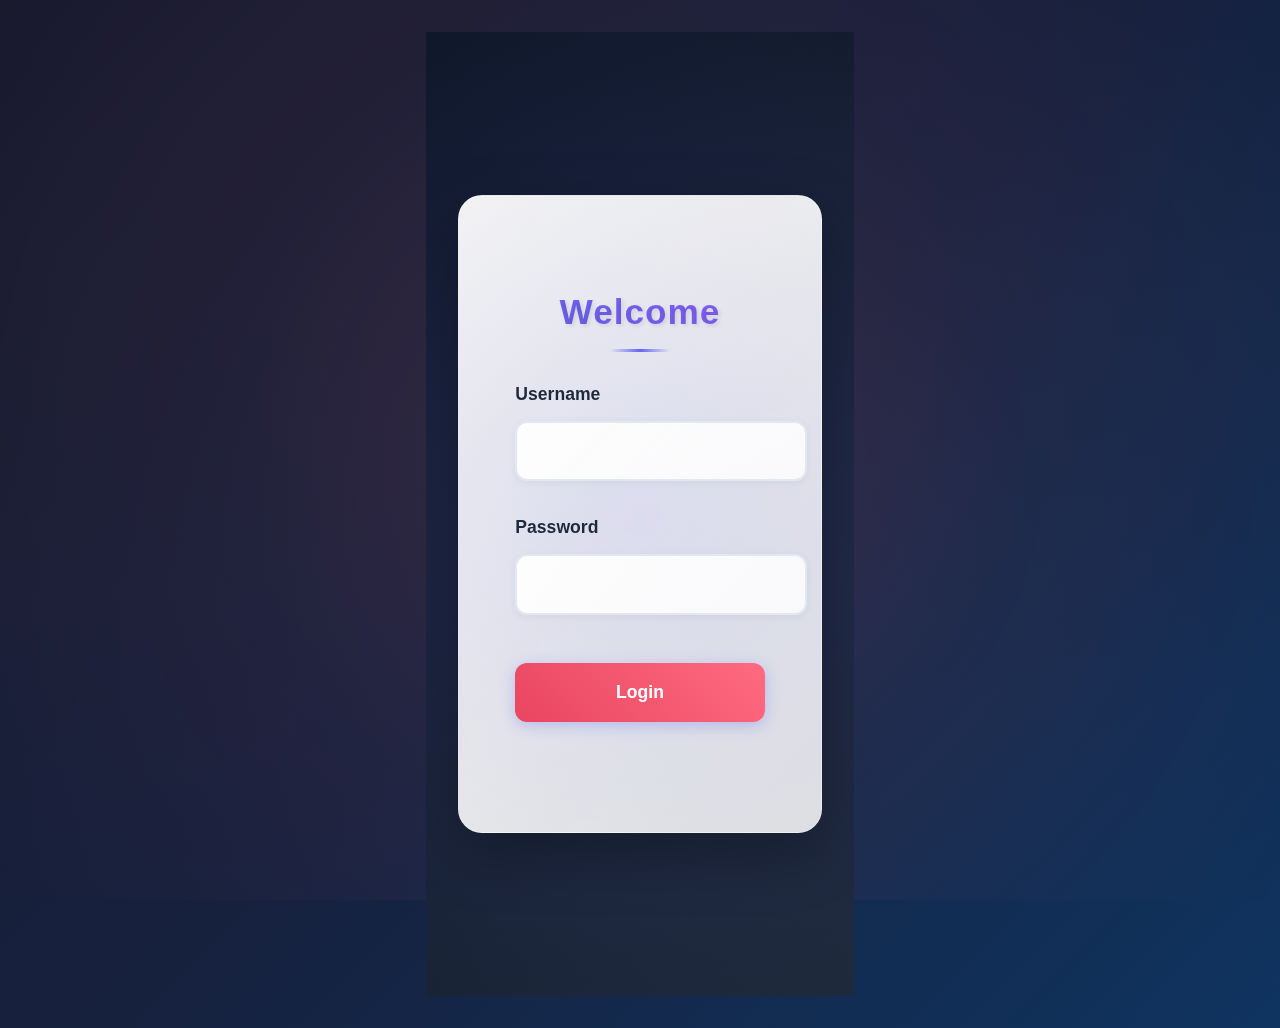
<file: login.html>
<!DOCTYPE html>
<html lang="en">
<head>
    <meta charset="UTF-8">
    <meta name="viewport" content="width=device-width, initial-scale=1.0">
    <title>Login - Webcam App</title>
    <link rel="stylesheet" href="style.css">
</head>
<body>
    <div class="login-container">
        <div class="login-box">
            <h1>Welcome</h1>
            <form id="loginForm">
                <div class="form-group">
                    <label for="username">Username</label>
                    <input type="text" id="username" name="username" required>
                </div>
                <div class="form-group">
                    <label for="password">Password</label>
                    <input type="password" id="password" name="password" required>
                </div>
                <button type="submit" class="login-btn">Login</button>
            </form>
            <p id="error-message" class="error-message"></p>
        </div>
    </div>
    <script src="login.js"></script>
</body>
</html>
</file>
<file: style.css>
body {
    font-family: 'Segoe UI', Arial, sans-serif;
    background: linear-gradient(135deg, #1a1a2e 0%, #16213e 50%, #0f3460 100%);
    color: #fff;
    display: flex;
    flex-direction: column;
    align-items: center;
    min-height: 100vh;
    margin: 0;
    position: relative;
    overflow-x: hidden;
    padding: 2rem;
    line-height: 1.6;
}

body::before {
    content: '';
    position: fixed;
    top: 0;
    left: 0;
    width: 100%;
    height: 100%;
    background: radial-gradient(circle at 50% 50%, rgba(255, 107, 129, 0.15) 0%, rgba(255, 107, 129, 0.05) 50%, transparent 100%);
    pointer-events: none;
    z-index: -1;
}

h1 {
    margin-top: 32px;
    margin-bottom: 16px;
    background: linear-gradient(45deg, #6366f1, #8b5cf6);
    -webkit-background-clip: text;
    background-clip: text;
    color: transparent;
    text-shadow: 2px 2px 4px rgba(0,0,0,0.2);
    font-size: 2.5rem;
    letter-spacing: 1px;
    position: relative;
}

h1::after {
    content: '';
    position: absolute;
    bottom: -10px;
    left: 50%;
    transform: translateX(-50%);
    width: 60px;
    height: 3px;
    background: linear-gradient(90deg, transparent, #6366f1, transparent);
}

.container {
    position: relative;
    width: 640px;
    height: 480px;
    margin-bottom: 16px;
    transition: all 0.4s cubic-bezier(0.4, 0, 0.2, 1);
    border-radius: 16px;
    overflow: hidden;
    box-shadow: 0 12px 40px rgba(0,0,0,0.4);
    background: linear-gradient(135deg, rgba(26, 26, 46, 0.9) 0%, rgba(22, 33, 62, 0.9) 100%);
    border: 1px solid rgba(255, 255, 255, 0.1);
}

.container:hover {
    transform: scale(1.02) translateY(-5px);
    box-shadow: 0 15px 40px rgba(0,0,0,0.4);
}

video, canvas {
    position: absolute;
    top: 0;
    left: 0;
    width: 100%;
    height: 100%;
    object-fit: cover;
    border-radius: 16px;
    box-shadow: 0 8px 32px rgba(0,0,0,0.3);
    transition: all 0.4s cubic-bezier(0.4, 0, 0.2, 1);
}

.controls {
    display: flex;
    flex-direction: column;
    gap: 20px;
    margin-bottom: 32px;
    align-items: center;
    background: linear-gradient(135deg, rgba(26, 26, 46, 0.8) 0%, rgba(22, 33, 62, 0.8) 100%);
    padding: 30px;
    border-radius: 20px;
    backdrop-filter: blur(10px);
    border: 1px solid rgba(255,255,255,0.1);
    box-shadow: 0 8px 32px rgba(0,0,0,0.2);
    transform: translateY(0);
    transition: all 0.3s ease;
}

.controls:hover {
    transform: translateY(-5px);
    box-shadow: 0 12px 40px rgba(0,0,0,0.3);
}

.start-btn {
    padding: 16px 32px;
    font-size: 1.2rem;
    background: linear-gradient(45deg, #e94560, #ff6b81);
    color: white;
    border: none;
    border-radius: 12px;
    cursor: pointer;
    transition: all 0.4s cubic-bezier(0.4, 0, 0.2, 1);
    box-shadow: 0 4px 15px rgba(99, 102, 241, 0.3);
    position: relative;
    overflow: hidden;
    font-weight: 600;
}

.start-btn::before {
    content: '';
    position: absolute;
    top: 0;
    left: -100%;
    width: 100%;
    height: 100%;
    background: linear-gradient(90deg, transparent, rgba(255,255,255,0.2), transparent);
    transition: 0.5s;
}

.start-btn:hover::before {
    left: 100%;
}

.start-btn:hover {
    transform: translateY(-3px) scale(1.05);
    box-shadow: 0 8px 25px rgba(99, 102, 241, 0.4);
}

.start-btn:disabled {
    background: #cccccc;
    cursor: not-allowed;
    transform: none;
    box-shadow: none;
}

.filter-controls {
    display: flex;
    gap: 16px;
    align-items: center;
    padding: 20px;
    background: rgba(0,0,0,0.3);
    border-radius: 16px;
    border: 1px solid rgba(255,255,255,0.1);
    backdrop-filter: blur(10px);
    box-shadow: 0 8px 32px rgba(0,0,0,0.2);
    transition: all 0.3s ease;
}

.filter-controls:hover {
    transform: translateY(-2px);
    box-shadow: 0 12px 40px rgba(0,0,0,0.3);
}

select {
    padding: 12px 24px;
    border-radius: 12px;
    border: none;
    font-size: 1rem;
    background: rgba(255,255,255,0.1);
    color: white;
    cursor: pointer;
    transition: all 0.3s ease;
    backdrop-filter: blur(5px);
    border: 1px solid rgba(255,255,255,0.1);
    min-width: 200px;
    font-weight: 500;
    text-transform: capitalize;
}

select:hover {
    background: rgba(255,255,255,0.15);
    transform: translateY(-2px);
    box-shadow: 0 4px 15px rgba(0,0,0,0.2);
    border-color: rgba(99, 102, 241, 0.3);
}

select:focus {
    outline: none;
    border-color: #6366f1;
    box-shadow: 0 0 0 3px rgba(99, 102, 241, 0.2);
}

.button-controls {
    display: flex;
    gap: 16px;
    padding: 15px;
    background: rgba(0,0,0,0.2);
    border-radius: 12px;
    border: 1px solid rgba(255,255,255,0.1);
    backdrop-filter: blur(5px);
}

button {
    padding: 12px 24px;
    border-radius: 10px;
    border: none;
    font-size: 1rem;
    background: linear-gradient(45deg, #6366f1, #8b5cf6);
    color: white;
    cursor: pointer;
    transition: all 0.4s cubic-bezier(0.4, 0, 0.2, 1);
    box-shadow: 0 4px 15px rgba(99, 102, 241, 0.3);
    position: relative;
    overflow: hidden;
    font-weight: 600;
}

button::before {
    content: '';
    position: absolute;
    top: 0;
    left: -100%;
    width: 100%;
    height: 100%;
    background: linear-gradient(90deg, transparent, rgba(255,255,255,0.2), transparent);
    transition: 0.5s;
}

button:hover::before {
    left: 100%;
}

button:hover {
    transform: translateY(-3px) scale(1.05);
    box-shadow: 0 8px 25px rgba(99, 102, 241, 0.4);
}

#downloadBtn {
    background: linear-gradient(45deg, #3b82f6, #2563eb);
    box-shadow: 0 4px 15px rgba(59, 130, 246, 0.3);
}

#downloadBtn:hover {
    box-shadow: 0 8px 25px rgba(59, 130, 246, 0.4);
}

.captured-image {
    margin-top: 20px;
    max-width: 640px;
    display: none;
    animation: fadeIn 0.5s ease;
    border-radius: 16px;
    overflow: hidden;
    box-shadow: 0 8px 32px rgba(0,0,0,0.3);
    background: rgba(0, 0, 0, 0.2);
    border: 1px solid rgba(255, 255, 255, 0.1);
}

.captured-image img {
    width: 100%;
    border-radius: 16px;
    box-shadow: 0 8px 32px rgba(0,0,0,0.3);
    transition: all 0.4s cubic-bezier(0.4, 0, 0.2, 1);
}

.captured-image img:hover {
    transform: scale(1.03);
    box-shadow: 0 12px 40px rgba(0,0,0,0.4);
}

/* Login Page Styles */
.login-container {
    display: flex;
    justify-content: center;
    align-items: center;
    min-height: 100vh;
    background: linear-gradient(135deg, #0f172a 0%, #1e293b 100%);
    position: relative;
    overflow: hidden;
    padding: 2rem;
}

.login-container::before {
    content: '';
    position: absolute;
    width: 200%;
    height: 200%;
    background: radial-gradient(circle at center, rgba(99, 102, 241, 0.15) 0%, transparent 50%);
    animation: rotate 20s linear infinite;
}

.login-box {
    background: linear-gradient(135deg, rgba(255, 255, 255, 0.95) 0%, rgba(255, 255, 255, 0.85) 100%);
    padding: 3.5rem;
    border-radius: 24px;
    box-shadow: 0 20px 60px rgba(0, 0, 0, 0.3);
    width: 100%;
    max-width: 420px;
    backdrop-filter: blur(10px);
    animation: slideUp 0.6s cubic-bezier(0.4, 0, 0.2, 1);
    border: 1px solid rgba(255,255,255,0.2);
    position: relative;
    overflow: hidden;
}


.login-box::before {
    content: '';
    position: absolute;
    top: -50%;
    left: -50%;
    width: 200%;
    height: 200%;
    background: radial-gradient(circle at center, rgba(99, 102, 241, 0.1) 0%, transparent 50%);
    animation: rotate 15s linear infinite;
}

.login-box h1 {
    text-align: center;
    color: #1e293b;
    margin-bottom: 2.5rem;
    font-size: 2.2rem;
    position: relative;
    background: linear-gradient(45deg, #6366f1, #8b5cf6);
    -webkit-background-clip: text;
    background-clip: text;
    color: transparent;
    text-shadow: 2px 2px 4px rgba(0,0,0,0.1);
}

.login-box h1::after {
    content: '';
    position: absolute;
    bottom: -12px;
    left: 50%;
    transform: translateX(-50%);
    width: 60px;
    height: 3px;
    background: linear-gradient(90deg, transparent, #6366f1, transparent);
}

.form-group {
    margin-bottom: 2rem;
    position: relative;
}

.form-group label {
    display: block;
    margin-bottom: 0.8rem;
    color: #1e293b;
    font-weight: 600;
    font-size: 1.1rem;
    transition: all 0.3s ease;
}

.form-group input {
    width: 100%;
    padding: 1.2rem;
    border: 2px solid #e2e8f0;
    border-radius: 12px;
    font-size: 1rem;
    transition: all 0.3s ease;
    background: linear-gradient(135deg, rgba(255, 255, 255, 0.95) 0%, rgba(255, 255, 255, 0.85) 100%);
    box-shadow: 0 2px 8px rgba(0,0,0,0.05);
}

.form-group input:focus {
    border-color: #6366f1;
    box-shadow: 0 0 0 4px rgba(99, 102, 241, 0.15);
    outline: none;
    transform: translateY(-2px);
}

.form-group input:focus + label {
    color: #6366f1;
    transform: translateY(-2px);
}

.login-btn {
    width: 100%;
    padding: 1.2rem;
    background: linear-gradient(45deg, #e94560, #ff6b81);
    color: white;
    border: none;
    border-radius: 12px;
    font-size: 1.1rem;
    font-weight: 600;
    cursor: pointer;
    transition: all 0.4s cubic-bezier(0.4, 0, 0.2, 1);
    box-shadow: 0 4px 15px rgba(99, 102, 241, 0.3);
    position: relative;
    overflow: hidden;
    margin-top: 1rem;
}

.login-btn::before {
    content: '';
    position: absolute;
    top: 0;
    left: -100%;
    width: 100%;
    height: 100%;
    background: linear-gradient(90deg, transparent, rgba(255,255,255,0.2), transparent);
    transition: 0.5s;
}

.login-btn:hover::before {
    left: 100%;
}

.login-btn:hover {
    transform: translateY(-3px) scale(1.02);
    box-shadow: 0 8px 25px rgba(99, 102, 241, 0.4);
}

.error-message {
    color: #dc2626;
    text-align: center;
    margin-top: 1rem;
    font-size: 0.9rem;
    animation: shake 0.5s cubic-bezier(0.4, 0, 0.2, 1);
    padding: 12px;
    font-weight: 500;
}

@keyframes shake {
    0%, 100% { transform: translateX(0); }
    25% { transform: translateX(-8px); }
    75% { transform: translateX(8px); }
}

@keyframes slideUp {
    from { 
        opacity: 0; 
        transform: translateY(30px) scale(0.95);
    }
    to { 
        opacity: 1; 
        transform: translateY(0) scale(1);
    }
}

@keyframes rotate {
    from { transform: rotate(0deg); }
    to { transform: rotate(360deg); }
}

.logout-btn {
    padding: 1rem 2rem;
    background: linear-gradient(45deg, #e94560, #ff6b81);
    color: white;
    border: none;
    border-radius: 12px;
    cursor: pointer;
    transition: all 0.4s cubic-bezier(0.4, 0, 0.2, 1);
    box-shadow: 0 4px 15px rgba(239, 68, 68, 0.3);
    position: relative;
    overflow: hidden;
}

.logout-btn::before {
    content: '';
    position: absolute;
    top: 0;
    left: -100%;
    width: 100%;
    height: 100%;
    background: linear-gradient(90deg, transparent, rgba(255,255,255,0.2), transparent);
    transition: 0.5s;
}

.logout-btn:hover::before {
    left: 100%;
}

.logout-btn:hover {
    transform: translateY(-3px) scale(1.05);
    box-shadow: 0 8px 25px rgba(239, 68, 68, 0.4);
}

.main-content {
    display: flex;
    gap: 20px;
    justify-content: center;
    align-items: flex-start;
    padding: 20px;
    max-width: 1200px;
    margin: 0 auto;
}

.left-section {
    display: flex;
    flex-direction: column;
    gap: 20px;
}

.filter-history {
    margin-top: 0;
    padding: 25px;
    background: linear-gradient(135deg, rgba(26, 26, 46, 0.9) 0%, rgba(22, 33, 62, 0.9) 100%);
    border-radius: 20px;
    box-shadow: 0 8px 32px rgba(0,0,0,0.2);
    width: 300px;
    min-height: 480px;
    position: sticky;
    top: 20px;
    backdrop-filter: blur(10px);
    border: 1px solid rgba(255,255,255,0.1);
    transition: all 0.3s ease;
}

.filter-history:hover {
    transform: translateY(-5px);
    box-shadow: 0 12px 40px rgba(0,0,0,0.3);
    border-color: rgba(99, 102, 241, 0.2);
}

.history-header {
    color: #fff;
    margin: 0 0 25px 0;
    font-size: 1.4rem;
    border-bottom: 2px solid #e94560;
    padding-bottom: 15px;
    text-shadow: 2px 2px 4px rgba(0,0,0,0.2);
    position: relative;
    font-weight: 600;
}

.history-header::after {
    content: '';
    position: absolute;
    bottom: -2px;
    left: 0;
    width: 50px;
    height: 2px;
    background: linear-gradient(90deg, #e94560, transparent);
}

.filter-list {
    list-style: none;
    padding: 0;
    margin: 0;
    max-height: 400px;
    overflow-y: auto;
    scrollbar-width: thin;
    scrollbar-color: rgba(99, 102, 241, 0.5) rgba(255, 255, 255, 0.05);
    background: linear-gradient(135deg, rgba(26, 26, 46, 0.7) 0%, rgba(22, 33, 62, 0.7) 100%);
    border-radius: 12px;
    padding: 8px;
}

.filter-list::-webkit-scrollbar {
    width: 6px;
}

.filter-list::-webkit-scrollbar-track {
    background: rgba(255, 255, 255, 0.05);
    border-radius: 3px;
}

.filter-list::-webkit-scrollbar-thumb {
    background: rgba(99, 102, 241, 0.5);
    border-radius: 3px;
}

.filter-list::-webkit-scrollbar-thumb:hover {
    background: rgba(99, 102, 241, 0.7);
}

.filter-item {
    display: flex;
    justify-content: space-between;
    align-items: center;
    padding: 16px;
    border-bottom: 1px solid rgba(255,255,255,0.1);
    color: #fff;
    transition: all 0.3s ease;
    border-radius: 12px;
    margin-bottom: 8px;
    background: linear-gradient(135deg, rgba(22, 33, 62, 0.9) 0%, rgba(15, 52, 96, 0.9) 100%);
    position: relative;
    overflow: hidden;
}

.filter-item:last-child {
    margin-bottom: 0;
    border-bottom: none;
}

.filter-item::before {
    content: '';
    position: absolute;
    left: 0;
    top: 0;
    height: 100%;
    width: 4px;
    background: linear-gradient(to bottom, #e94560, #ff6b81);
    opacity: 0;
    transition: opacity 0.3s ease;
}

.filter-item:hover {
    background: linear-gradient(135deg, rgba(15, 52, 96, 0.95) 0%, rgba(22, 33, 62, 0.95) 100%);
    transform: translateX(8px);
    box-shadow: 0 4px 15px rgba(0,0,0,0.2);
    border-color: rgba(99, 102, 241, 0.2);
}

.filter-item:hover::before {
    opacity: 1;
}

.filter-item:hover .filter-name {
    color: #e94560;
}

.filter-item:hover .filter-name::before {
    transform: scale(1.2);
    transition: transform 0.3s ease;
}

.filter-name {
    font-weight: 600;
    color: #ff6b81;
    text-transform: capitalize;
    text-shadow: 1px 1px 2px rgba(0,0,0,0.2);
    font-size: 1.1rem;
    letter-spacing: 0.3px;
    display: flex;
    align-items: center;
    gap: 8px;
}

/* Filter type icons */
.filter-name[data-filter="glasses"]::before {
    content: '👓';
    font-size: 1.2rem;
}

.filter-name[data-filter="mustache"]::before {
    content: '🧔';
    font-size: 1.2rem;
}

.filter-name[data-filter="hat"]::before {
    content: '��';
    font-size: 1.2rem;
}

.filter-name[data-filter="crown"]::before {
    content: '👑';
    font-size: 1.2rem;
}

.filter-name[data-filter="heart"]::before {
    content: '❤️';
    font-size: 1.2rem;
}

.filter-name[data-filter="default"]::before {
    content: '🎨';
    font-size: 1.2rem;
}

.filter-timestamp {
    color: #94a3b8;
    font-size: 0.9rem;
    opacity: 0.8;
    font-weight: 500;
    display: flex;
    align-items: center;
    gap: 4px;
}

.filter-timestamp::before {
    content: '🕒';
    font-size: 0.9rem;
}

.no-filters {
    color: #94a3b8;
    text-align: center;
    font-style: italic;
    margin: 20px 0;
    padding: 20px;
    background: linear-gradient(135deg, rgba(255, 107, 129, 0.15) 0%, rgba(233, 69, 96, 0.05) 100%);
    border-radius: 12px;
    border: 1px solid rgba(255, 107, 129, 0.2);
    animation: fadeIn 0.5s ease;
    font-size: 1rem;
    line-height: 1.6;
    display: flex;
    align-items: center;
    justify-content: center;
    gap: 8px;
}

.no-filters::before {
    content: '✨';
    font-size: 1.2rem;
}

@keyframes fadeIn {
    from { 
        opacity: 0; 
        transform: translateY(20px) scale(0.95);
    }
    to { 
        opacity: 1; 
        transform: translateY(0) scale(1);
    }
}

.form-select {
    background: linear-gradient(135deg, #1a1a2e 0%, #16213e 100%);
    color: #ecf0f1;
    border: 2px solid #e94560;
    border-radius: 8px;
    padding: 10px 15px;
    font-size: 16px;
    cursor: pointer;
    transition: all 0.3s ease;
    width: 200px;
    margin: 10px;
    box-shadow: 0 2px 5px rgba(0, 0, 0, 0.2);
}

.form-select:hover {
    background: linear-gradient(135deg, #16213e 0%, #0f3460 100%);
    border-color: #ff6b81;
    box-shadow: 0 4px 8px rgba(0, 0, 0, 0.3);
}

.form-select:focus {
    outline: none;
    border-color: #1abc9c;
    box-shadow: 0 0 10px rgba(26, 188, 156, 0.5);
}

.form-select option {
    background: linear-gradient(135deg, #1a1a2e 0%, #16213e 100%);
    color: #ecf0f1;
    padding: 10px;
}

/* Add a custom arrow for the select */
.form-select {
    appearance: none;
    -webkit-appearance: none;
    -moz-appearance: none;
    background-image: url("data:image/svg+xml;charset=UTF-8,%3csvg xmlns='http://www.w3.org/2000/svg' viewBox='0 0 24 24' fill='%23ecf0f1'%3e%3cpath d='M7 10l5 5 5-5z'/%3e%3c/svg%3e");
    background-repeat: no-repeat;
    background-position: right 10px center;
    background-size: 20px;
    padding-right: 40px;
} 
.form-select {
    background-color: #2c3e50;
    color: #ecf0f1;
    border: 2px solid #3498db;
    border-radius: 8px;
    padding: 10px 15px;
    font-size: 16px;
    cursor: pointer;
    transition: all 0.3s ease;
    width: 200px;
    margin: 10px;
    box-shadow: 0 2px 5px rgba(0, 0, 0, 0.2);
}

.form-select:hover {
    background-color: #34495e;
    border-color: #2980b9;
    box-shadow: 0 4px 8px rgba(0, 0, 0, 0.3);
}

.form-select:focus {
    outline: none;
    border-color: #1abc9c;
    box-shadow: 0 0 10px rgba(26, 188, 156, 0.5);
}

.form-select option {
    background-color: #2c3e50;
    color: #ecf0f1;
    padding: 10px;
}

/* Add a custom arrow for the select */
.form-select {
    appearance: none;
    -webkit-appearance: none;
    -moz-appearance: none;
    background-image: url("data:image/svg+xml;charset=UTF-8,%3csvg xmlns='http://www.w3.org/2000/svg' viewBox='0 0 24 24' fill='%23ecf0f1'%3e%3cpath d='M7 10l5 5 5-5z'/%3e%3c/svg%3e");
    background-repeat: no-repeat;
    background-position: right 10px center;
    background-size: 20px;
    padding-right: 40px;
}

/* Photo Gallery Styles */
.photo-gallery {
    margin-top: 20px;
    padding: 25px;
    background: linear-gradient(135deg, rgba(26, 26, 46, 0.9) 0%, rgba(22, 33, 62, 0.9) 100%);
    border-radius: 20px;
    box-shadow: 0 8px 32px rgba(0,0,0,0.2);
    width: 300px;
    backdrop-filter: blur(10px);
    border: 1px solid rgba(255,255,255,0.1);
    transition: all 0.3s ease;
}

.photo-gallery:hover {
    transform: translateY(-5px);
    box-shadow: 0 12px 40px rgba(0,0,0,0.3);
    border-color: rgba(99, 102, 241, 0.2);
}

.gallery-header {
    color: #fff;
    margin: 0 0 25px 0;
    font-size: 1.4rem;
    border-bottom: 2px solid #e94560;
    padding-bottom: 15px;
    text-shadow: 2px 2px 4px rgba(0,0,0,0.2);
    position: relative;
    font-weight: 600;
}

.gallery-header::after {
    content: '';
    position: absolute;
    bottom: -2px;
    left: 0;
    width: 50px;
    height: 2px;
    background: linear-gradient(90deg, #e94560, transparent);
}

.gallery-container {
    max-height: 400px;
    overflow-y: auto;
    scrollbar-width: thin;
    scrollbar-color: rgba(99, 102, 241, 0.5) rgba(255, 255, 255, 0.05);
}

.gallery-grid {
    display: grid;
    grid-template-columns: repeat(2, 1fr);
    gap: 10px;
    padding: 5px;
}

.gallery-item {
    position: relative;
    border-radius: 12px;
    overflow: hidden;
    aspect-ratio: 1;
    cursor: pointer;
    transition: all 0.3s ease;
    background: rgba(0, 0, 0, 0.2);
    border: 1px solid rgba(255, 255, 255, 0.1);
}

.gallery-item img {
    width: 100%;
    height: 100%;
    object-fit: cover;
    transition: all 0.3s ease;
}

.gallery-item:hover {
    transform: scale(1.05);
    box-shadow: 0 8px 20px rgba(0,0,0,0.3);
    border-color: rgba(99, 102, 241, 0.3);
}

.gallery-item .timestamp {
    position: absolute;
    bottom: 0;
    left: 0;
    right: 0;
    background: linear-gradient(to top, rgba(0,0,0,0.9), rgba(0,0,0,0.5), transparent);
    color: white;
    padding: 8px;
    font-size: 0.8rem;
    opacity: 0;
    transition: opacity 0.3s ease;
    display: flex;
    flex-direction: column;
    gap: 4px;
}

.gallery-item:hover .timestamp {
    opacity: 1;
}

.gallery-item .filter-name {
    font-weight: 600;
    color: #e94560;
}

.no-photos {
    color: #94a3b8;
    text-align: center;
    font-style: italic;
    margin: 20px 0;
    padding: 20px;
    background: linear-gradient(135deg, rgba(255, 107, 129, 0.15) 0%, rgba(233, 69, 96, 0.05) 100%);
    border-radius: 12px;
    border: 1px solid rgba(255, 107, 129, 0.2);
    animation: fadeIn 0.5s ease;
    font-size: 1rem;
    line-height: 1.6;
    display: flex;
    align-items: center;
    justify-content: center;
    gap: 8px;
}

.no-photos::before {
    content: '📸';
    font-size: 1.2rem;
}

/* Capture Button Styles */
.capture-btn {
    background: linear-gradient(45deg, #e94560, #ff6b81);
    color: white;
    padding: 12px 24px;
    border: none;
    border-radius: 10px;
    font-size: 1rem;
    cursor: pointer;
    transition: all 0.4s cubic-bezier(0.4, 0, 0.2, 1);
    box-shadow: 0 4px 15px rgba(233, 69, 96, 0.3);
    position: relative;
    overflow: hidden;
    font-weight: 600;
    display: flex;
    align-items: center;
    gap: 8px;
}

.capture-btn::before {
    content: '';
    position: absolute;
    top: 0;
    left: -100%;
    width: 100%;
    height: 100%;
    background: linear-gradient(90deg, transparent, rgba(255,255,255,0.2), transparent);
    transition: 0.5s;
}

.capture-btn:hover::before {
    left: 100%;
}

.capture-btn:hover {
    transform: translateY(-3px) scale(1.05);
    box-shadow: 0 8px 25px rgba(233, 69, 96, 0.4);
}

.capture-btn:active {
    transform: translateY(-1px) scale(0.98);
}

/* Download Button Styles */
.download-btn {
    background: linear-gradient(45deg, #3b82f6, #2563eb);
    color: white;
    padding: 12px 24px;
    border: none;
    border-radius: 10px;
    font-size: 1rem;
    cursor: pointer;
    transition: all 0.4s cubic-bezier(0.4, 0, 0.2, 1);
    box-shadow: 0 4px 15px rgba(59, 130, 246, 0.3);
    position: relative;
    overflow: hidden;
    font-weight: 600;
    display: flex;
    align-items: center;
    gap: 8px;
}

.download-btn::before {
    content: '';
    position: absolute;
    top: 0;
    left: -100%;
    width: 100%;
    height: 100%;
    background: linear-gradient(90deg, transparent, rgba(255,255,255,0.2), transparent);
    transition: 0.5s;
}

.download-btn:hover::before {
    left: 100%;
}

.download-btn:hover {
    transform: translateY(-3px) scale(1.05);
    box-shadow: 0 8px 25px rgba(59, 130, 246, 0.4);
}

.download-btn:active {
    transform: translateY(-1px) scale(0.98);
}

/* Notification Styles */
.notification {
    position: fixed;
    bottom: 20px;
    right: 20px;
    color: white;
    padding: 12px 24px;
    border-radius: 8px;
    box-shadow: 0 4px 15px rgba(0,0,0,0.2);
    animation: slideIn 0.3s ease, fadeOut 0.3s ease 2.7s;
    z-index: 1000;
    display: flex;
    align-items: center;
    gap: 8px;
}

.notification.success {
    background: linear-gradient(45deg, #10b981, #059669);
}

.notification.error {
    background: linear-gradient(45deg, #ef4444, #dc2626);
}

.notification::before {
    font-size: 1.2rem;
}

.notification.success::before {
    content: '✅';
}

.notification.error::before {
    content: '❌';
}

@keyframes slideIn {
    from { transform: translateX(100%); opacity: 0; }
    to { transform: translateX(0); opacity: 1; }
}

@keyframes fadeOut {
    from { opacity: 1; }
    to { opacity: 0; }
}
</file>
